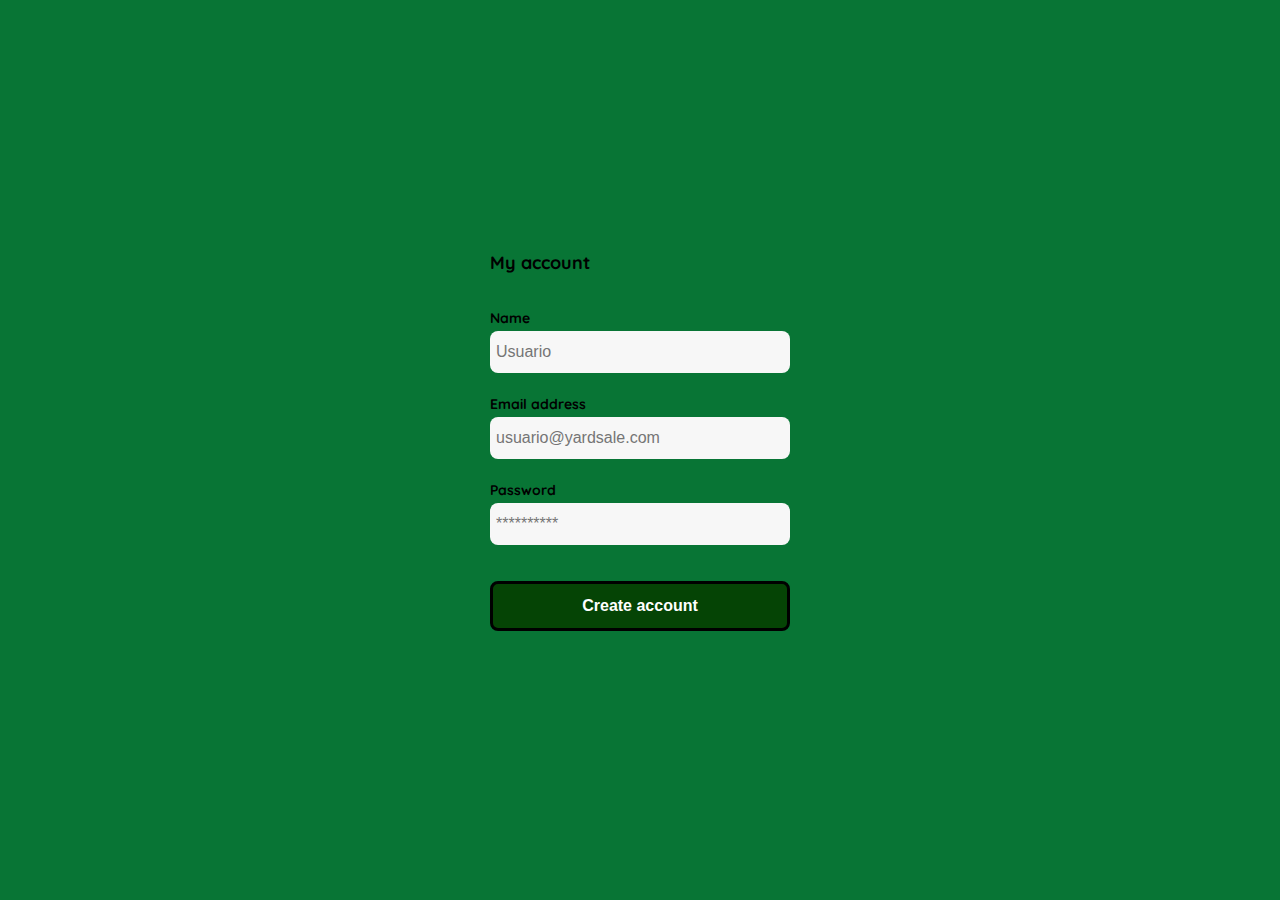
<file: create_account.html>
<!DOCTYPE html>
<html lang="en">
<head>
    <meta charset="UTF-8">
    <meta http-equiv="X-UA-Compatible" content="IE=edge">
    <meta name="viewport" content="width=device-width, initial-scale=1.0">
    <link rel="preconnect" href="https://fonts.googleapis.com">
    <link rel="preconnect" href="https://fonts.gstatic.com" crossorigin>
    <link href="https://fonts.googleapis.com/css2?family=Quicksand:wght@300;500;700&display=swap" rel="stylesheet">
    <title>Create Account</title>
    <style>
        :root {
            
            --white: #FFFFFF;
            --black: #000000;
            --very-light-pink: #c7c7c7;
            --text-input-field: #f7f7f7;
            --hospital-green: #ACD9B2;
            --sm: 14px;
            --md: 16px;
            --lg: 18px;
        }
        body {
            font-family: 'Quicksand', sans-serif;
            margin: 0;
            background: rgb(8, 117, 53);
        }
        .login {
            width: 100%;
            height: 100vh;
            display: grid;
            place-items: center;
        }
        .form-container {
            display: grid;
            grid-template-rows: auto 1fr auto;
            width: 300px;
        }
    
        .title {
            font-size: var(--lg);
            margin-bottom: 35px;
            text-align: start;

        }
        
        .form {
            display: flex;
            flex-direction: column;
        }
        .form  div{
            display: flex;
            flex-direction: column;
        }
        .label {
            font-size: var(--sm);
            font-weight: bold;
            margin-bottom: 4px;
        }
        .input {
            background-color: var(--text-input-field);
            border: none;
            border-radius: 8px;
            height: 30px;
            font-size: var(--md);
            padding: 6px;
            margin-bottom: 12px;
        }
        .inputName, .inputEmail, .inputPassword {
            margin-bottom: 22px;
        }
        .primary-button {
            background-color: rgb(5, 68, 5);
            border-radius: 8px;
            border: 3px solid black;
            color: var(--white);
            width: 100%;
            cursor: pointer;
            font-size: var(--md);
            font-weight: bold;
            height: 50px;
        }
        .login-button {
            margin-top: 14px;
            margin-bottom: 30px;
        }
        @media (max-width:640px) {
            .form-container {
                height: 100%;
            }
            .form {
                height: 100%;
                justify-content: space-between;
            }
        }
    </style>
</head>
<body>
    <div class="login">
        <div class="form-container">

            <h1 class="title">My account</h1>

            <form action="/" class="form">
                <div>
                    <label for="name" class="label">Name</label>
                    <input type="text" id="name" placeholder="Usuario" class="input inputName"> 
                    
                    <label for="email" class="label">Email address</label>
                    <input type="email" id="email" placeholder="usuario@yardsale.com" class="input inputEmail">
    
                    <label for="password" class="label">Password</label>
                    <input type="password" id="password" placeholder="**********" class="input inputPassword">

                </div>
                
                <input type="submit" value="Create account" class="primary-button login-button">
            </form>
        </div>
    </div>
</body>
</html>
</file>
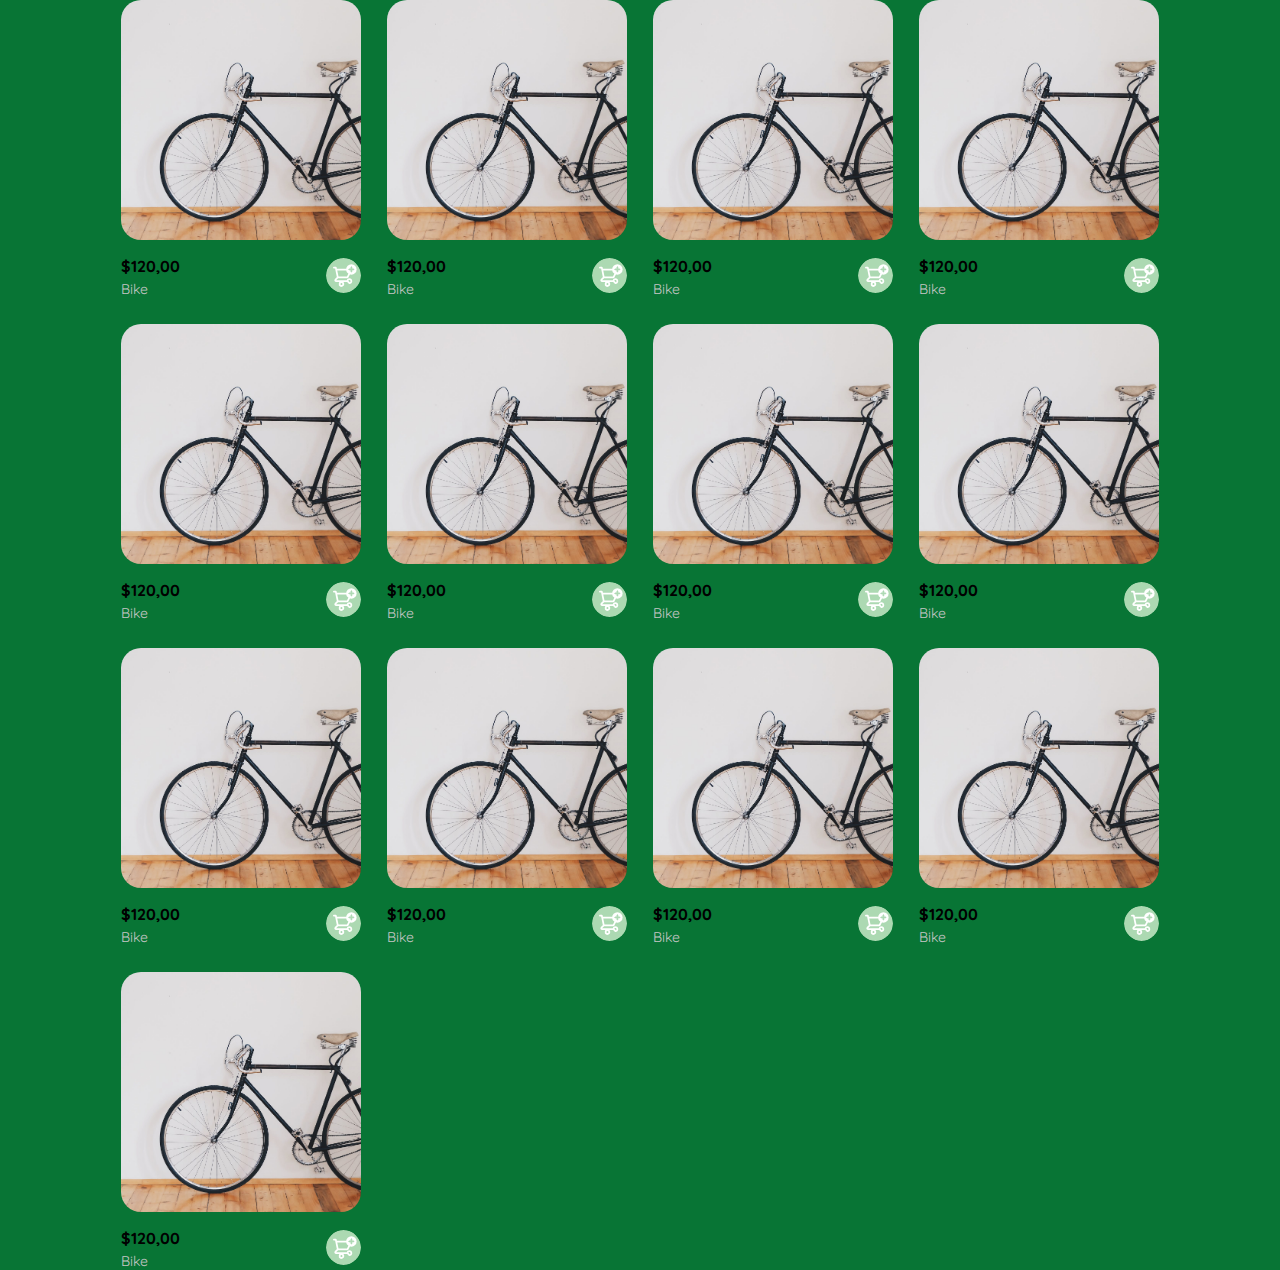
<file: home.html>
<!DOCTYPE html>
<html lang="en">
<head>
    <meta charset="UTF-8">
    <meta http-equiv="X-UA-Compatible" content="IE=edge">
    <meta name="viewport" content="width=device-width, initial-scale=1.0">
    <link rel="preconnect" href="https://fonts.googleapis.com">
    <link rel="preconnect" href="https://fonts.gstatic.com" crossorigin>
    <link href="https://fonts.googleapis.com/css2?family=Quicksand:wght@300;500;700&display=swap" rel="stylesheet">
    <link rel="shortcut icon" href="./logos/favicon_bota_fora.svg" type="img">
    <title>Home Yard Sale</title>
    <style>
        :root {
            
            --white: #FFFFFF;
            --black: #000000;
            --very-light-pink: #c7c7c7;
            --text-input-field: #f7f7f7;
            --hospital-green: #ACD9B2;
            --sm: 14px;
            --md: 16px;
            --lg: 18px;
            --card-size:240px;
        }
        body {
            font-family: 'Quicksand', sans-serif;
            margin: 0;
            background: rgb(8, 117, 53);
        }
        .cards-container {
            display:grid;
            grid-template-columns: repeat(auto-fill, 240px);
            gap: 26px;
            place-content: center;
        }
        .product-card {
            width: 240px;
        }
        .product-card img{
            width: var(--card-size);
            height: var(--card-size);
            border-radius: 20px;
            object-fit: cover;
        }
        .product-info {
            display: flex;
            justify-content: space-between;
            align-items: center;
            margin-top: 12px;
        }
        .product-info figure{
            margin: 0;
        }
        .product-info figure img {
            width: 35px;
            height: 35px;
        }
        .product-info div p:nth-child(1) {
            font-weight: bold;
            font-size: var(--md);
            margin-top: 0px;
            margin-bottom: 4px;
        }
        .product-info div p:nth-child(2) {
            font-size: var(--sm);
            margin-top: 0px;
            margin-bottom: 0px;
            color: var(--very-light-pink);
        }
        @media (max-width: 640px){
            .cards-container {
                grid-template-columns: repeat(auto-fill, 140px);
            }
            .product-card {
                width: 140px;
            }
            .product-card img{
                width: 140px;
                height: 140px;
            }
        }
    </style>
</head>
<body>
    <section class="main-container">
        <div class="cards-container">
            <div class="product-card">
                <img src="./assets/bike.jpeg" alt="" class="product-img">
                <div class="product-info">
                    <div>
                        <p>$120,00</p>
                        <p>Bike</p>
                    </div>
                    <figure>
                        <img src="./icons/bt_add_to_cart.svg" alt="">
                    </figure>
                </div>
            </div>

            <div class="product-card">
                <img src="./assets/bike.jpeg" alt="" class="product-img">
                <div class="product-info">
                    <div>
                        <p>$120,00</p>
                        <p>Bike</p>
                    </div>
                    <figure>
                        <img src="./icons/bt_add_to_cart.svg" alt="">
                    </figure>
                </div>
            </div>

            <div class="product-card">
                <img src="./assets/bike.jpeg" alt="" class="product-img">
                <div class="product-info">
                    <div>
                        <p>$120,00</p>
                        <p>Bike</p>
                    </div>
                    <figure>
                        <img src="./icons/bt_add_to_cart.svg" alt="">
                    </figure>
                </div>
            </div>

            <div class="product-card">
                <img src="./assets/bike.jpeg" alt="" class="product-img">
                <div class="product-info">
                    <div>
                        <p>$120,00</p>
                        <p>Bike</p>
                    </div>
                    <figure>
                        <img src="./icons/bt_add_to_cart.svg" alt="">
                    </figure>
                </div>
            </div>

            <div class="product-card">
                <img src="./assets/bike.jpeg" alt="" class="product-img">
                <div class="product-info">
                    <div>
                        <p>$120,00</p>
                        <p>Bike</p>
                    </div>
                    <figure>
                        <img src="./icons/bt_add_to_cart.svg" alt="">
                    </figure>
                </div>
            </div>

            <div class="product-card">
                <img src="./assets/bike.jpeg" alt="" class="product-img">
                <div class="product-info">
                    <div>
                        <p>$120,00</p>
                        <p>Bike</p>
                    </div>
                    <figure>
                        <img src="./icons/bt_add_to_cart.svg" alt="">
                    </figure>
                </div>
            </div>

            <div class="product-card">
                <img src="./assets/bike.jpeg" alt="" class="product-img">
                <div class="product-info">
                    <div>
                        <p>$120,00</p>
                        <p>Bike</p>
                    </div>
                    <figure>
                        <img src="./icons/bt_add_to_cart.svg" alt="">
                    </figure>
                </div>
            </div>

            <div class="product-card">
                <img src="./assets/bike.jpeg" alt="" class="product-img">
                <div class="product-info">
                    <div>
                        <p>$120,00</p>
                        <p>Bike</p>
                    </div>
                    <figure>
                        <img src="./icons/bt_add_to_cart.svg" alt="">
                    </figure>
                </div>
            </div>

            <div class="product-card">
                <img src="./assets/bike.jpeg" alt="" class="product-img">
                <div class="product-info">
                    <div>
                        <p>$120,00</p>
                        <p>Bike</p>
                    </div>
                    <figure>
                        <img src="./icons/bt_add_to_cart.svg" alt="">
                    </figure>
                </div>
            </div>

            <div class="product-card">
                <img src="./assets/bike.jpeg" alt="" class="product-img">
                <div class="product-info">
                    <div>
                        <p>$120,00</p>
                        <p>Bike</p>
                    </div>
                    <figure>
                        <img src="./icons/bt_add_to_cart.svg" alt="">
                    </figure>
                </div>
            </div>

            <div class="product-card">
                <img src="./assets/bike.jpeg" alt="" class="product-img">
                <div class="product-info">
                    <div>
                        <p>$120,00</p>
                        <p>Bike</p>
                    </div>
                    <figure>
                        <img src="./icons/bt_add_to_cart.svg" alt="">
                    </figure>
                </div>
            </div>

            <div class="product-card">
                <img src="./assets/bike.jpeg" alt="" class="product-img">
                <div class="product-info">
                    <div>
                        <p>$120,00</p>
                        <p>Bike</p>
                    </div>
                    <figure>
                        <img src="./icons/bt_add_to_cart.svg" alt="">
                    </figure>
                </div>
            </div>

            <div class="product-card">
                <img src="./assets/bike.jpeg" alt="" class="product-img">
                <div class="product-info">
                    <div>
                        <p>$120,00</p>
                        <p>Bike</p>
                    </div>
                    <figure>
                        <img src="./icons/bt_add_to_cart.svg" alt="">
                    </figure>
                </div>
            </div>
        </div>
    </section>
</body>
</html>
</file>
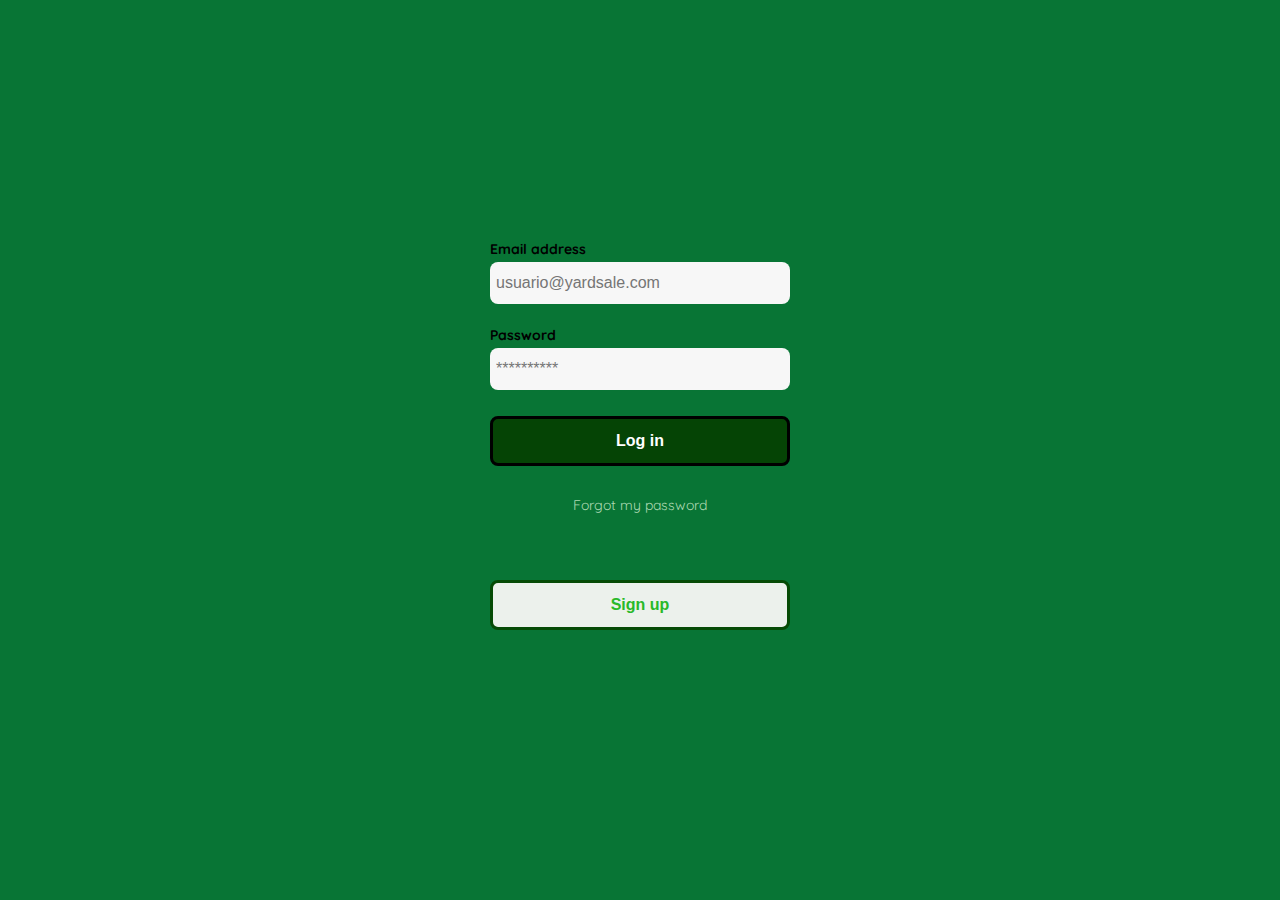
<file: login.html>
<!DOCTYPE html>
<html lang="en">
<head>
    <meta charset="UTF-8">
    <meta http-equiv="X-UA-Compatible" content="IE=edge">
    <meta name="viewport" content="width=device-width, initial-scale=1.0">
    <link rel="preconnect" href="https://fonts.googleapis.com">
    <link rel="preconnect" href="https://fonts.gstatic.com" crossorigin>
    <link href="https://fonts.googleapis.com/css2?family=Quicksand:wght@300;500;700&display=swap" rel="stylesheet">
    <title>Login</title>
    <style>
        :root {
            --white: #FFFFFF;
            --black: #000000;
            --very-light-pink: #c7c7c7;
            --text-input-field: #f7f7f7;
            --hospital-green: #ACD9B2;
            --sm: 14px;
            --md: 16px;
            --lg: 18px;
        }
        body {
            font-family: 'Quicksand', sans-serif;
            margin: 0;
            background: rgb(8, 117, 53);
        }
        .login {
            width: 100%;
            height: 100vh;
            display: grid;
            place-items: center;
        }
        .form-container {
            display: grid;
            grid-template-rows: auto 1fr auto;
            width: 300px;
        }
        .logo {
            width: 150px;
            margin-bottom: 20px;
            justify-self: center;
            display: none;
            border: 2px solid rgb(0,255,0);
            padding: 10px;
            border-radius: 15px;
        }
     
        .form {
            display: flex;
            flex-direction: column;
            /* position:relative; */
        }
        .label {
            font-size: var(--sm);
            font-weight: bold;
            margin-bottom: 4px;
        }
        .input {
            background-color: var(--text-input-field);
            border: none;
            border-radius: 8px;
            height: 30px;
            font-size: var(--md);
            padding: 6px;
            margin-bottom: 12px;
        }
        .inputEmail {
            margin-bottom: 22px;
        }
        .primary-button {
            background-color: rgb(5, 68, 5);
            border-radius: 8px;
            border: 3px solid black;
            color: var(--white);
            width: 100%;
            cursor: pointer;
            font-size: var(--md);
            font-weight: bold;
            height: 50px;
        }
        .secondary-button {
            background-color: rgb(236, 241, 236);
            border-radius: 8px;
            border: 3px solid rgb(6, 75, 6);
            color: rgb(41, 185, 41);
            width: 100%;
            cursor: pointer;
            font-size: var(--md);
            font-weight: bold;
            height: 50px;
        }
        .form a {
            text-decoration: none;
            color: var(--hospital-green);
            font-size: var(--sm);
            text-align: center;
            margin-bottom: 52px;
        }
        .login-button {
            margin-top: 14px;
            margin-bottom: 30px;
        }
        .sign-button {
            margin-top: 14px;
            margin-bottom: 30px;
        }
        @media (max-width:640px) {
            .logo {
                display: block;
            }
            .secondary-button {
                position: absolute;
                width: inherit;
                bottom: 24px;
            }
        }
    </style>
</head>
<body>
    <div class="login">
        <div class="form-container">
            <img src="./logos/logo_yard_sale.svg" alt="logo" class="logo">

            <form action="/" class="form">
                <label for="emailAdress" class="label">Email address</label>
                <input type="email" id="emailAdress" placeholder="usuario@yardsale.com" class="input inputEmail"> 
                
                <label for="password" class="label">Password</label>
                <input type="password" id="password" placeholder="**********" class="input inputPassword">
                
                <input type="submit" value="Log in" class="primary-button login-button">
                <a href="/">Forgot my password</a>
            </form>
            <input type="submit" value="Sign up" class="secondary-button sign-button">
        </div>
    </div>
</body>
</html>
</file>
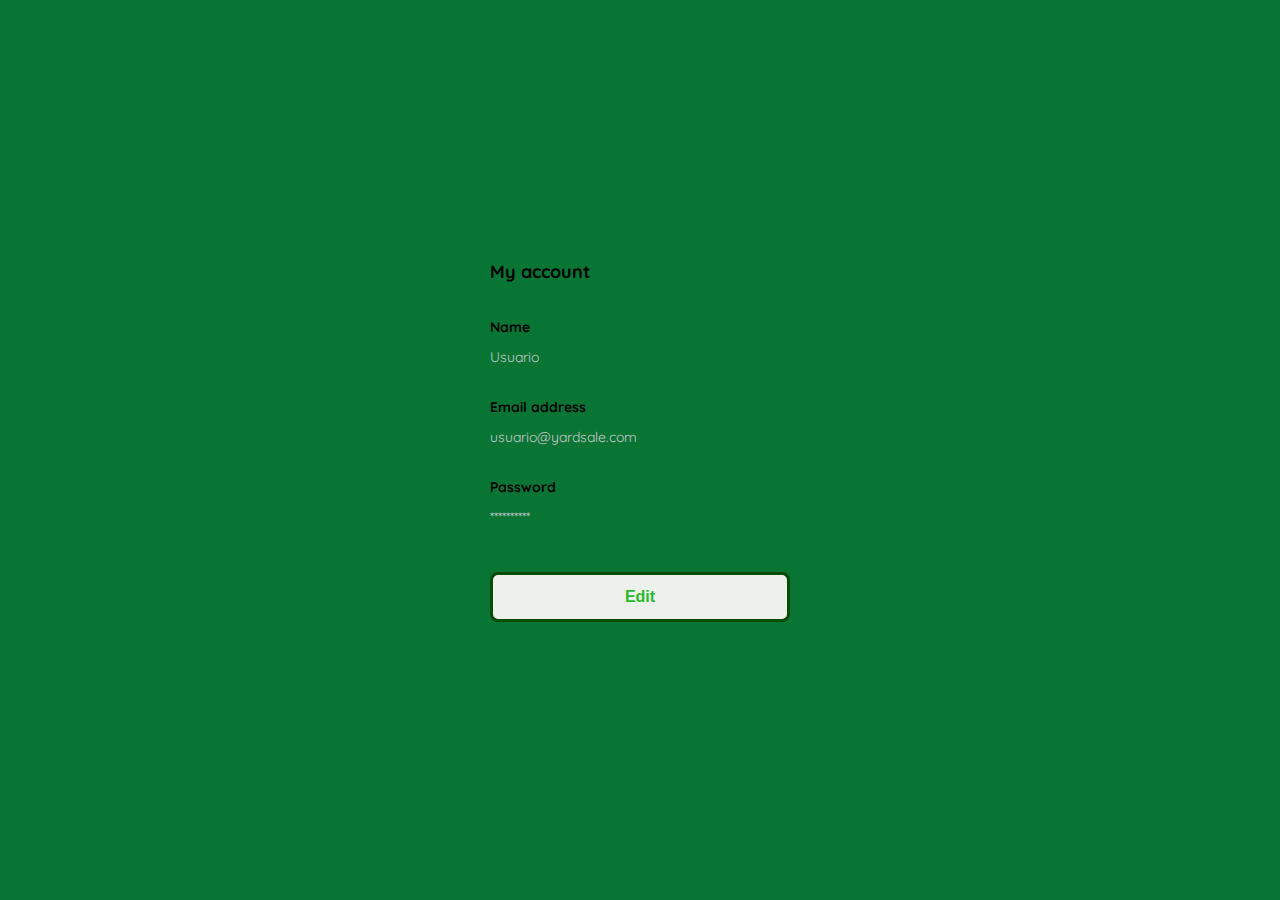
<file: my_account.html>
<!DOCTYPE html>
<html lang="en">
<head>
    <meta charset="UTF-8">
    <meta http-equiv="X-UA-Compatible" content="IE=edge">
    <meta name="viewport" content="width=device-width, initial-scale=1.0">
    <link rel="preconnect" href="https://fonts.googleapis.com">
    <link rel="preconnect" href="https://fonts.gstatic.com" crossorigin>
    <link href="https://fonts.googleapis.com/css2?family=Quicksand:wght@300;500;700&display=swap" rel="stylesheet">
    <link rel="shortcut icon" href="./logos/favicon_bota_fora.svg" type="img">
    <title>Edit my account</title>
    <style>
        :root {
            
            --white: #FFFFFF;
            --black: #000000;
            --very-light-pink: #c7c7c7;
            --text-input-field: #f7f7f7;
            --hospital-green: #ACD9B2;
            --sm: 14px;
            --md: 16px;
            --lg: 18px;
        }
        body {
            font-family: 'Quicksand', sans-serif;
            margin: 0;
            background: rgb(8, 117, 53);
        }
        .login {
            width: 100%;
            height: 100vh;
            display: grid;
            place-items: center;
        }
        .form-container {
            display: grid;
            grid-template-rows: auto 1fr auto;
            width: 300px;
        }
    
        .title {
            font-size: var(--lg);
            margin-bottom: 35px;
            text-align: start;

        }
        
        .form {
            display: flex;
            flex-direction: column;
        }
        .form  div{
            display: flex;
            flex-direction: column;
        }
        .label {
            font-size: var(--sm);
            font-weight: bold;
            margin-bottom: 4px;
        }
        .value {
            color: var(--very-light-pink);
            font-size: var(--sm);
            margin: 8px 0 32px;
        }
        .secondary-button {
            background-color: rgb(236, 241, 236);
            border-radius: 8px;
            border: 3px solid rgb(6, 75, 6);
            color: rgb(41, 185, 41);
            width: 100%;
            cursor: pointer;
            font-size: var(--md);
            font-weight: bold;
            height: 50px;
        }
        .login-button {
            margin-top: 14px;
            margin-bottom: 30px;
        }
        @media (max-width:640px) {
            .form-container {
                height: 100%;
            }
            .form {
                height: 100%;
                justify-content: space-between;
            }
        }
    </style>
</head>
<body>
    <div class="login">
        <div class="form-container">

            <h1 class="title">My account</h1>

            <form action="/" class="form">
                <div>
                    <label for="name" class="label">Name</label>
                    <p class="value">Usuario</p>
                    <!-- <input type="text" id="name" placeholder="Usuario" class="input inputName">  -->
                    
                    <label for="email" class="label">Email address</label>
                    <p class="value">usuario@yardsale.com</p>
                   <!--  <input type="email" id="email" placeholder="usuario@yardsale.com" class="input inputEmail"> -->
    
                    <label for="password" class="label">Password</label>
                    <p class="value">**********</p>
                  <!--   <input type="password" id="password" placeholder="**********" class="input inputPassword"> -->

                </div>
                
                <input type="submit" value="Edit" class="secondary-button login-button">
            </form>
        </div>
    </div>
</body>
</html>
</file>
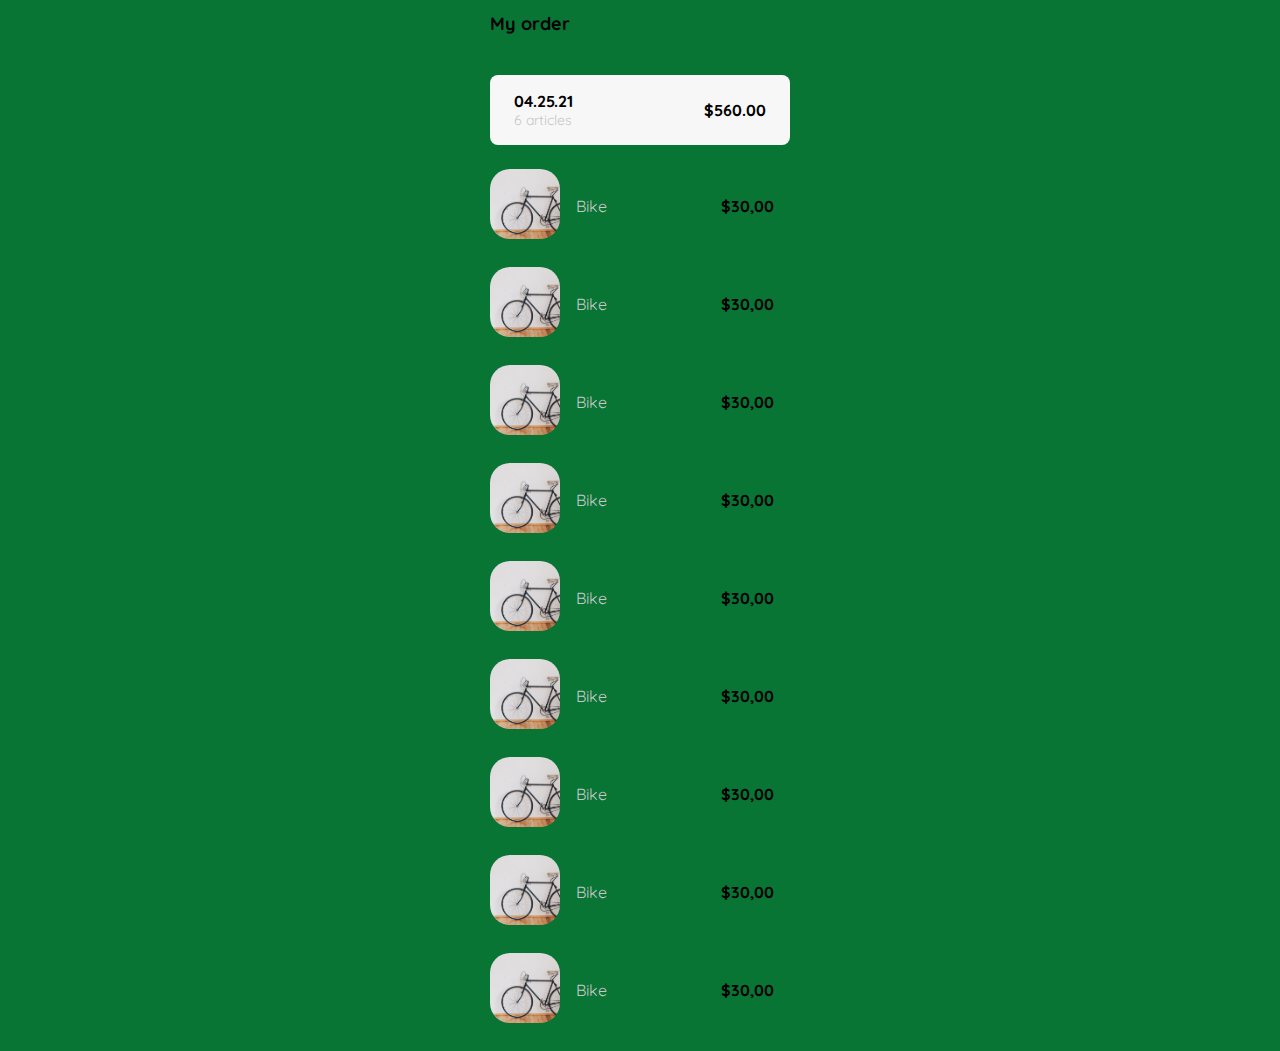
<file: my_order.html>
<!DOCTYPE html>
<html lang="en">
<head>
    <meta charset="UTF-8">
    <meta http-equiv="X-UA-Compatible" content="IE=edge">
    <meta name="viewport" content="width=device-width, initial-scale=1.0">
    <link rel="preconnect" href="https://fonts.googleapis.com">
    <link rel="preconnect" href="https://fonts.gstatic.com" crossorigin>
    <link href="https://fonts.googleapis.com/css2?family=Quicksand:wght@300;500;700&display=swap" rel="stylesheet">
    <link rel="shortcut icon" href="./logos/favicon_bota_fora.svg" type="img">
    <title>My order</title>
    <style>
        :root {
            
            --white: #FFFFFF;
            --black: #000000;
            --very-light-pink: #c7c7c7;
            --text-input-field: #f7f7f7;
            --hospital-green: #ACD9B2;
            --sm: 14px;
            --md: 16px;
            --lg: 18px;
        }
        body {
            font-family: 'Quicksand', sans-serif;
            margin: 0;
            background: rgb(8, 117, 53);
        }
        .my-order{
            width: 100%;
            height: 100vh;
            display: grid;
            place-items: center;
        }
        .title {
            font-size: var(--lg);
            margin-bottom: 40px;
        }
        .my-order-container {
            display: grid;
            grid-template-rows: auto 1fr auto;
            width: 300px;
        }
        .my-order-content {
            display: flex;
            flex-direction: column;
        }
        .order {
            display: grid;
            grid-template-columns: auto 1fr;
            gap: 16px;
            align-items: center;
            background-color: var(--text-input-field);
            border-radius: 8px;
            margin-bottom: 24px;
            padding: 0 24px;
        }
        .order p:nth-child(1) {
            display: flex;
            flex-direction: column;
        }
        .order p:nth-child(2) {
            text-align: end;
            font-weight: bold;
        }
        .order p span:nth-child(1) {
            font-size: var(--md);
            font-weight: bold;
        }
        .order p span:nth-child(2) {
            font-size: var(--sm);
            color: var(--very-light-pink);
        }
        .shopping-cart {
            display: grid;
            grid-template-columns: auto 1fr auto auto;
            gap: 16px;
            margin-bottom: 24px;
            align-items: center;

        }
        .shopping-cart figure{
            margin: 0;
        }
        .shopping-cart figure img {
            width: 70px;
            height: 70px;
            border-radius: 20px;
            object-fit: cover;
        }
        .shopping-cart p:nth-child(2) {
            color: var(--very-light-pink);
        }
        .shopping-cart p:nth-child(3) {
            font-size: var(--md);
            font-weight: bold;
        }
    </style>
</head>
<body>
    <div class="my-order">
        <div class="my-order-container">
            <h1 class="title">My order</h1>
            <div class="my-order-content">
                <div class="order">
                    <p>
                        <span>04.25.21</span>
                        <span>6 articles</span>
                    </p>
                    <p>$560.00</p>
                </div>
            </div>
            <div class="shopping-cart">
                <figure><img src="./assets/bike.jpeg" alt="bike" ></figure>
                <p>Bike</p>
                <p>$30,00</p>
            </div>
    
            <div class="shopping-cart">
                <figure><img src="./assets/bike.jpeg" alt="bike" ></figure>
                <p>Bike</p>
                <p>$30,00</p>
            </div>
    
            <div class="shopping-cart">
                <figure><img src="./assets/bike.jpeg" alt="bike" ></figure>
                <p>Bike</p>
                <p>$30,00</p>
            </div>
    
            <div class="shopping-cart">
                <figure><img src="./assets/bike.jpeg" alt="bike" ></figure>
                <p>Bike</p>
                <p>$30,00</p>
            </div>
    
            <div class="shopping-cart">
                <figure><img src="./assets/bike.jpeg" alt="bike" ></figure>
                <p>Bike</p>
                <p>$30,00</p>
            </div>
    
            <div class="shopping-cart">
                <figure><img src="./assets/bike.jpeg" alt="bike" ></figure>
                <p>Bike</p>
                <p>$30,00</p>
            </div>
    
            <div class="shopping-cart">
                <figure><img src="./assets/bike.jpeg" alt="bike" ></figure>
                <p>Bike</p>
                <p>$30,00</p>
            </div>
    
            <div class="shopping-cart">
                <figure><img src="./assets/bike.jpeg" alt="bike" ></figure>
                <p>Bike</p>
                <p>$30,00</p>
            </div>
    
            <div class="shopping-cart">
                <figure><img src="./assets/bike.jpeg" alt="bike" ></figure>
                <p>Bike</p>
                <p>$30,00</p>
            </div>
        </div>
    </div>
</body>
</html>
</file>
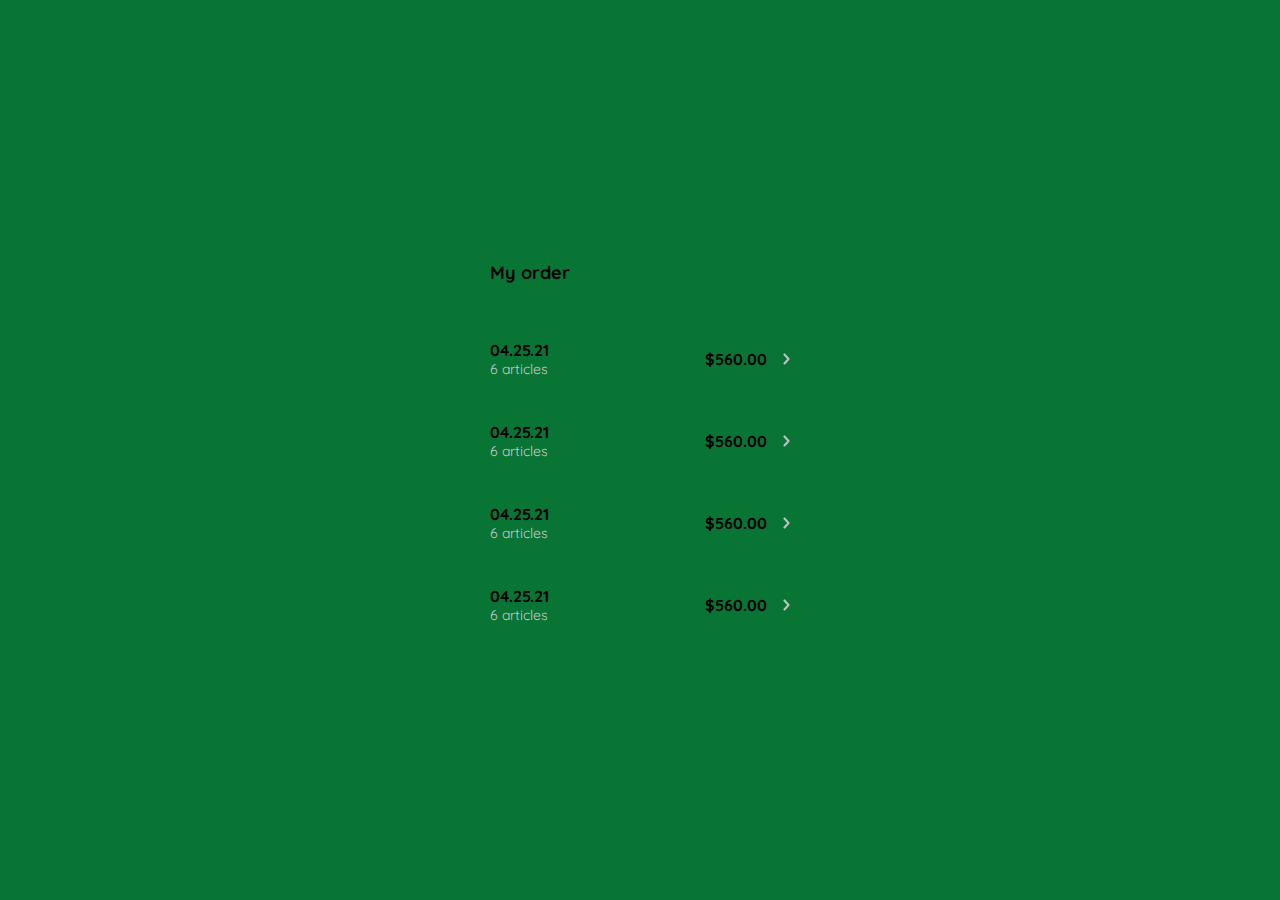
<file: my_orders.html>
<!DOCTYPE html>
<html lang="en">
<head>
    <meta charset="UTF-8">
    <meta http-equiv="X-UA-Compatible" content="IE=edge">
    <meta name="viewport" content="width=device-width, initial-scale=1.0">
    <link rel="preconnect" href="https://fonts.googleapis.com">
    <link rel="preconnect" href="https://fonts.gstatic.com" crossorigin>
    <link href="https://fonts.googleapis.com/css2?family=Quicksand:wght@300;500;700&display=swap" rel="stylesheet">
    <link rel="shortcut icon" href="./logos/favicon_bota_fora.svg" type="img">
    <title>My orders</title>
    <style>
        :root {
            
            --white: #FFFFFF;
            --black: #000000;
            --very-light-pink: #c7c7c7;
            --text-input-field: #f7f7f7;
            --hospital-green: #ACD9B2;
            --sm: 14px;
            --md: 16px;
            --lg: 18px;
        }
        body {
            font-family: 'Quicksand', sans-serif;
            margin: 0;
            background: rgb(8, 117, 53);
        }
        .my-order{
            width: 100%;
            height: 100vh;
            display: grid;
            place-items: center;
        }
        .title {
            font-size: var(--lg);
            margin-bottom: 40px;
        }
        .my-order-container {
            display: grid;
            grid-template-rows: auto 1fr auto;
            width: 300px;
        }
        .my-order-content {
            display: flex;
            flex-direction: column;
        }
        .order {
            display: grid;
            grid-template-columns: auto 1fr auto;
            gap: 16px;
            align-items: center;
            margin-bottom: 12px;
        }
        .order p:nth-child(1) {
            display: flex;
            flex-direction: column;
        }
        .order p:nth-child(2) {
            text-align: end;
            font-weight: bold;
        }
        .order p span:nth-child(1) {
            font-size: var(--md);
            font-weight: bold;
        }
        .order p span:nth-child(2) {
            font-size: var(--sm);
            color: var(--very-light-pink);
        }
    
    </style>
</head>
<body>
    <div class="my-order">
        <div class="my-order-container">
            <h1 class="title">My order</h1>
            <div class="my-order-content">
                <div class="order">
                    <p>
                        <span>04.25.21</span>
                        <span>6 articles</span>
                    </p>
                    <p>$560.00</p>
                    <img src="./icons/flechita.svg" alt="arrow">
                </div>

                <div class="order">
                    <p>
                        <span>04.25.21</span>
                        <span>6 articles</span>
                    </p>
                    <p>$560.00</p>
                    <img src="./icons/flechita.svg" alt="arrow">
                </div>

                <div class="order">
                    <p>
                        <span>04.25.21</span>
                        <span>6 articles</span>
                    </p>
                    <p>$560.00</p>
                    <img src="./icons/flechita.svg" alt="arrow">
                </div>

                <div class="order">
                    <p>
                        <span>04.25.21</span>
                        <span>6 articles</span>
                    </p>
                    <p>$560.00</p>
                    <img src="./icons/flechita.svg" alt="arrow">
                </div>
        
        </div>
    </div>
</body>
</html>
</file>
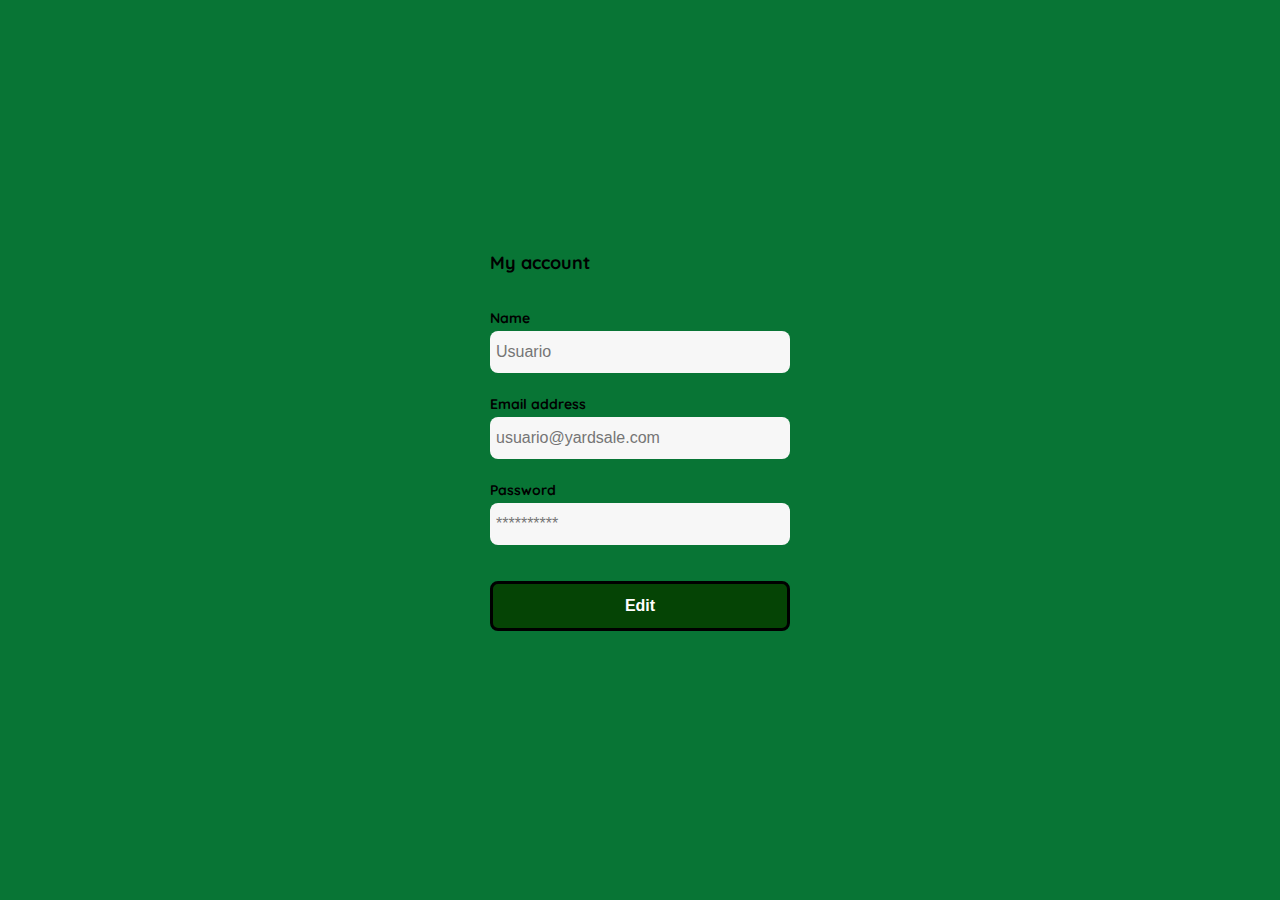
<file: myAccount.html>
<!DOCTYPE html>
<html lang="en">
<head>
    <meta charset="UTF-8">
    <meta http-equiv="X-UA-Compatible" content="IE=edge">
    <meta name="viewport" content="width=device-width, initial-scale=1.0">
    <link rel="preconnect" href="https://fonts.googleapis.com">
    <link rel="preconnect" href="https://fonts.gstatic.com" crossorigin>
    <link href="https://fonts.googleapis.com/css2?family=Quicksand:wght@300;500;700&display=swap" rel="stylesheet">
    <title>Login</title>
    <style>
        :root {
            
            --white: #FFFFFF;
            --black: #000000;
            --very-light-pink: #c7c7c7;
            --text-input-field: #f7f7f7;
            --hospital-green: #ACD9B2;
            --sm: 14px;
            --md: 16px;
            --lg: 18px;
        }
        body {
            font-family: 'Quicksand', sans-serif;
            margin: 0;
            background: rgb(8, 117, 53);
        }
        .login {
            width: 100%;
            height: 100vh;
            display: grid;
            place-items: center;
        }
        .form-container {
            display: grid;
            grid-template-rows: auto 1fr auto;
            width: 300px;
        }
    
        .title {
            font-size: var(--lg);
            margin-bottom: 35px;
            text-align: start;

        }
        
        .form {
            display: flex;
            flex-direction: column;
        }
        .form  div{
            display: flex;
            flex-direction: column;
        }
        .label {
            font-size: var(--sm);
            font-weight: bold;
            margin-bottom: 4px;
        }
        .input {
            background-color: var(--text-input-field);
            border: none;
            border-radius: 8px;
            height: 30px;
            font-size: var(--md);
            padding: 6px;
            margin-bottom: 12px;
        }
        .inputName, .inputEmail, .inputPassword {
            margin-bottom: 22px;
        }
        .primary-button {
            background-color: rgb(5, 68, 5);
            border-radius: 8px;
            border: 3px solid black;
            color: var(--white);
            width: 100%;
            cursor: pointer;
            font-size: var(--md);
            font-weight: bold;
            height: 50px;
        }
        .login-button {
            margin-top: 14px;
            margin-bottom: 30px;
        }
        @media (max-width:640px) {
            .form-container {
                height: 100%;
            }
            .form {
                height: 100%;
                justify-content: space-between;
            }
        }
    </style>
</head>
<body>
    <div class="login">
        <div class="form-container">

            <h1 class="title">My account</h1>

            <form action="/" class="form">
                <div>
                    <label for="name" class="label">Name</label>
                    <input type="text" id="name" placeholder="Usuario" class="input inputName"> 
                    
                    <label for="email" class="label">Email address</label>
                    <input type="email" id="email" placeholder="usuario@yardsale.com" class="input inputEmail">
    
                    <label for="password" class="label">Password</label>
                    <input type="password" id="password" placeholder="**********" class="input inputPassword">

                </div>
                
                <input type="submit" value="Edit" class="primary-button login-button">
            </form>
        </div>
    </div>
</body>
</html>
</file>
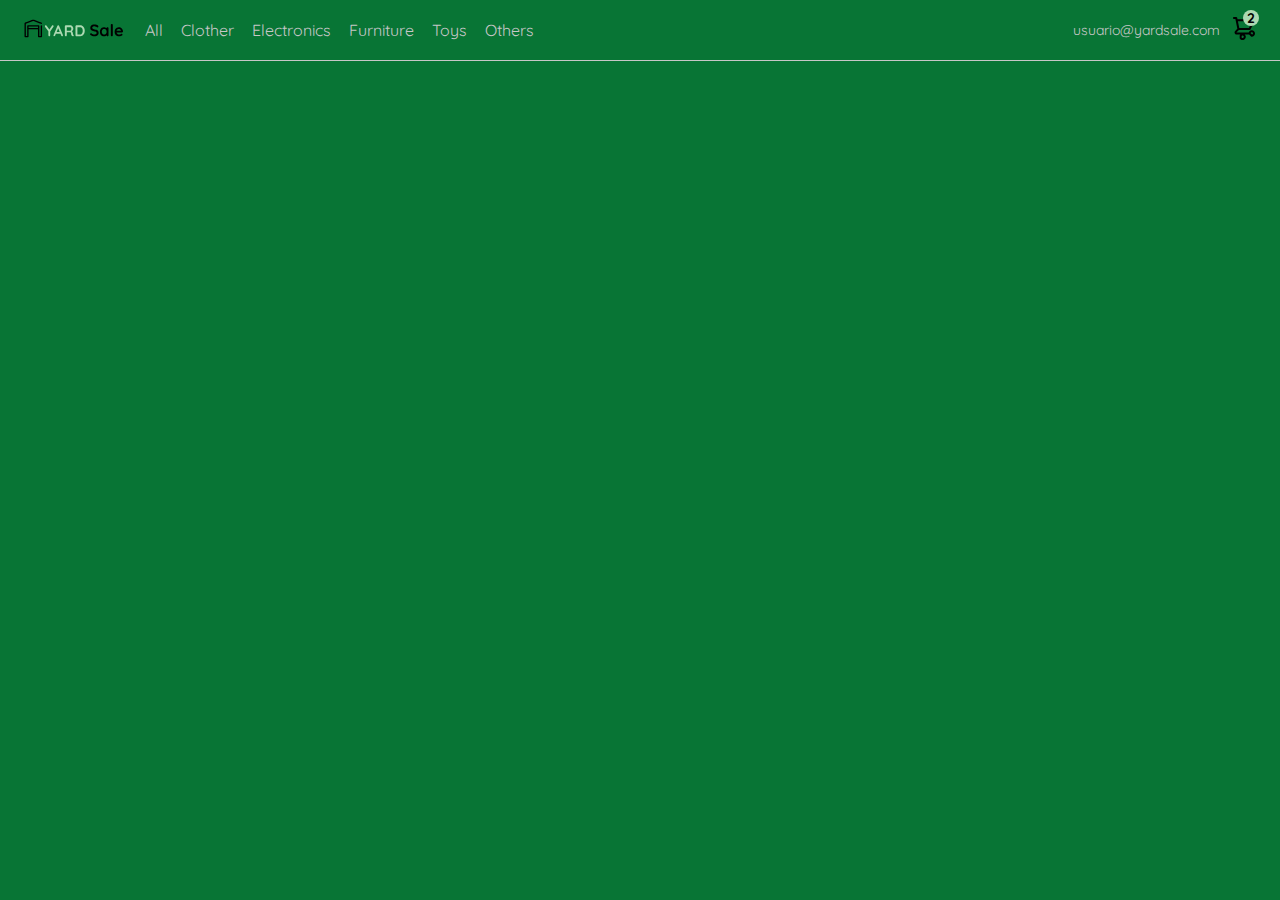
<file: navbar.html>
<!DOCTYPE html>
<html lang="en">
<head>
    <meta charset="UTF-8">
    <meta http-equiv="X-UA-Compatible" content="IE=edge">
    <meta name="viewport" content="width=device-width, initial-scale=1.0">
    <link rel="preconnect" href="https://fonts.googleapis.com">
    <link rel="preconnect" href="https://fonts.gstatic.com" crossorigin>
    <link href="https://fonts.googleapis.com/css2?family=Quicksand:wght@300;500;700&display=swap" rel="stylesheet">
    <link rel="shortcut icon" href="./logos/favicon_bota_fora.svg" type="img">
    <title>Navbar</title>
    <style>
        :root {
            
            --white: #FFFFFF;
            --black: #000000;
            --very-light-pink: #c7c7c7;
            --text-input-field: #f7f7f7;
            --hospital-green: #ACD9B2;
            --sm: 14px;
            --md: 16px;
            --lg: 18px;
        }
        body {
            font-family: 'Quicksand', sans-serif;
            margin: 0;
            background: rgb(8, 117, 53);
        }
        nav {
            display: flex;
            padding: 0 24px;
            justify-content: space-between;
            border-bottom: 1px solid var(--very-light-pink);
        }
        .menu {
            display: none;
        }
        .logo {
            width: 100px;
        }
        .navbar-left ul, .navbar-right ul {
            list-style: none;
            padding: 0;
            margin: 0px;
            display:flex;
            align-items: center;
            height: 60px;
        }
        .navbar-left {
            display: flex;
        }
        .navbar-left ul {
            margin-left: 12px;
        }
        .navbar-left ul li a,
        .navbar-right ul li a  {
            text-decoration: none;
            color: var(--very-light-pink);
            border: 1px solid rgb(8, 117, 53);
            padding: 8px;
            border-radius: 8px;
        }
        .navbar-left ul li a:hover,
        .navbar-right ul li a:hover  {
            border: 1px solid var(--hospital-green);
            color: var(--hospital-green);

        }
        .navbar-email {
            color: var(--very-light-pink);
            font-size: var(--sm);
            margin-right: 12px;
        }
        .navbar-shopping-car{
            position: relative;
        }
        .navbar-shopping-car div{
            width: 16px;
            height: 16px;
            background-color: var(--hospital-green);
            border-radius: 50%;
            font-size: var(--sm);
            font-weight: bold;
            position: absolute;
            top: -6px;
            right: -3px;
            display: flex;
            justify-content: center;
            align-items: center;
        }
        @media (max-width: 640px){
            .menu {
                display: block;
            }
            .navbar-left ul {
                display: none;
            }
            .navbar-email {
                display: none;
            }
        }
    </style>
</head>
<body>
    <nav>
        <img src="./icons/icon_menu.svg" alt="" class="menu">
        <div class="navbar-left">
            <img src="./logos/logo_yard_sale.svg" alt="logo" class="logo">
            <ul>
                <li><a href="">All</a></li>
                <li><a href="">Clother</a></li>
                <li><a href="">Electronics</a></li>
                <li><a href="">Furniture</a></li>
                <li><a href="">Toys</a></li>
                <li><a href="">Others</a></li>
            </ul>
        </div>
        <div class="navbar-right">
            <ul>
                <li class="navbar-email">usuario@yardsale.com</li>
                <li class="navbar-shopping-car">
                    <img src="./icons/icon_shopping_cart.svg" alt="shopping cart">
                    <div>2</div>
                </li>
                
            </ul>
        </div>
    </nav>
</body>
</html>
</file>
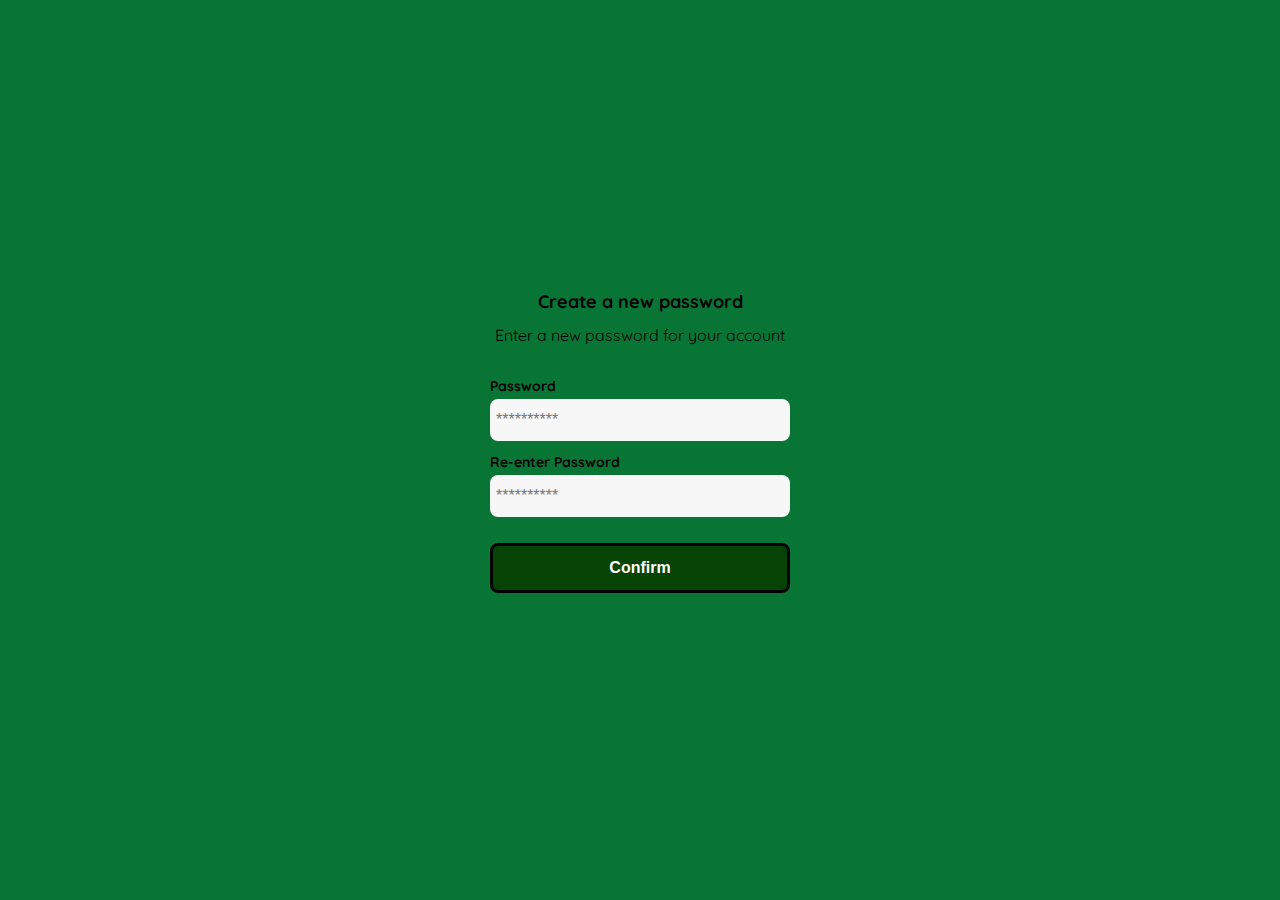
<file: new_password.html>
<!DOCTYPE html>
<html lang="en">
<head>
    <meta charset="UTF-8">
    <meta http-equiv="X-UA-Compatible" content="IE=edge">
    <meta name="viewport" content="width=device-width, initial-scale=1.0">
    <link rel="preconnect" href="https://fonts.googleapis.com">
    <link rel="preconnect" href="https://fonts.gstatic.com" crossorigin>
    <link href="https://fonts.googleapis.com/css2?family=Quicksand:wght@300;500;700&display=swap" rel="stylesheet">
    <title>New Password</title>
    <style>
        :root {
            
            --white: #FFFFFF;
            --black: #000000;
            --very-light-pink: #c7c7c7;
            --text-input-field: #f7f7f7;
            --hospital-green: #ACD9B2;
            --sm: 14px;
            --md: 16px;
            --lg: 18px;
        }
        body {
            font-family: 'Quicksand', sans-serif;
            margin: 0;
            background: rgb(8, 117, 53);
        }
        .login {
            width: 100%;
            height: 100vh;
            display: grid;
            place-items: center;
        }
        .form-container {
            display: grid;
            grid-template-rows: auto 1fr auto;
            width: 300px;
        }
        .logo {
            width: 150px;
            margin-bottom: 20px;
            justify-self: center;
            display: none;
            border: 2px solid rgb(0,255,0);
            padding: 10px;
            border-radius: 15px;
        }
        .title {
            font-size: var(--lg);
            margin-bottom: 12px;
            text-align: center;

        }
        .subtitle {
            color: var(--black);
            font-size: var(--md);
            font-weight: 400;
            margin-top: 0;
            margin-bottom: 32px;
            text-align: center;
        }
        .form {
            display: flex;
            flex-direction: column;
        }
        .label {
            font-size: var(--sm);
            font-weight: bold;
            margin-bottom: 4px;
        }
        .input {
            background-color: var(--text-input-field);
            border: none;
            border-radius: 8px;
            height: 30px;
            font-size: var(--md);
            padding: 6px;
            margin-bottom: 12px;
        }
        .primary-button {
            background-color: rgb(5, 68, 5);
            border-radius: 8px;
            border: 3px solid black;
            color: var(--white);
            width: 100%;
            cursor: pointer;
            font-size: var(--md);
            font-weight: bold;
            height: 50px;
        }
        .login-button {
            margin-top: 14px;
            margin-bottom: 30px;
        }
        @media (max-width:640px) {
            .logo {
                display: block;
            }
        }
    </style>
</head>
<body>
    <div class="login">
        <div class="form-container">
            <img src="./logos/logo_yard_sale.svg" alt="logo" class="logo">

            <h1 class="title">Create a new password</h1>
            <p class="subtitle">Enter a new password for your account</p>

            <form action="/" class="form">
                <label for="password" class="label">Password</label>
                <input type="password" id="password" placeholder="**********" class="input input-password"> 
                
                <label for="new-password" class="label">Re-enter Password</label>
                <input type="password" id="new-password" placeholder="**********" class="input input-password">
                
                <input type="submit" value="Confirm" class="primary-button login-button">
            </form>
        </div>
    </div>
</body>
</html>
</file>
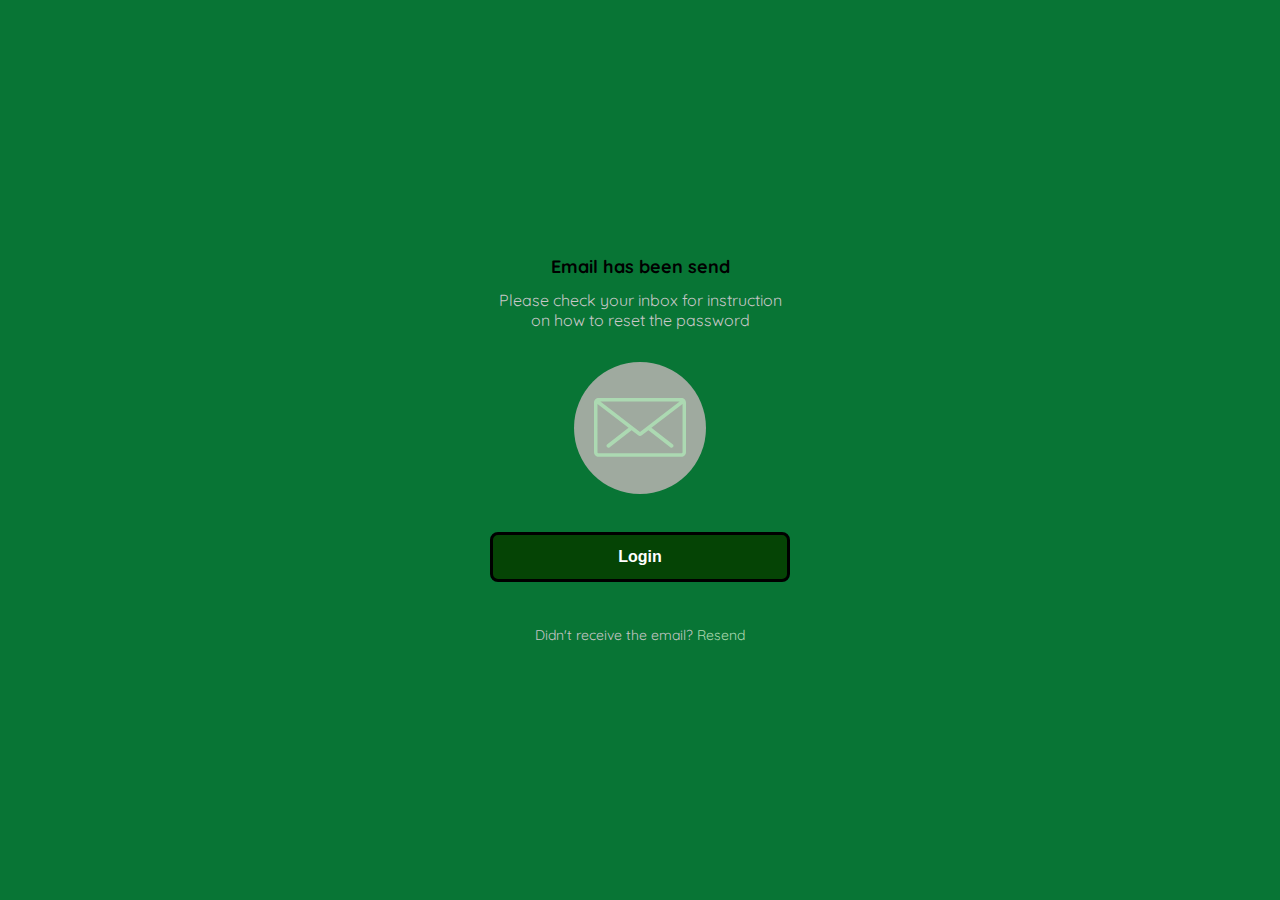
<file: password_recovery2.html>
<!DOCTYPE html>
<html lang="en">
<head>
    <meta charset="UTF-8">
    <meta http-equiv="X-UA-Compatible" content="IE=edge">
    <meta name="viewport" content="width=device-width, initial-scale=1.0">
    <link rel="preconnect" href="https://fonts.googleapis.com">
    <link rel="preconnect" href="https://fonts.gstatic.com" crossorigin>
    <link href="https://fonts.googleapis.com/css2?family=Quicksand:wght@300;500;700&display=swap" rel="stylesheet">
    <title>Password recovery2</title>
    <style>
        :root {
            
            --white: #FFFFFF;
            --black: #000000;
            --very-light-pink: #c7c7c7;
            --text-input-field: #f7f7f7;
            --hospital-green: #ACD9B2;
            --sm: 14px;
            --md: 16px;
            --lg: 18px;
        }
        body {
            font-family: 'Quicksand', sans-serif;
            margin: 0;
            background: rgb(8, 117, 53);
        }
        .login {
            width: 100%;
            height: 100vh;
            display: grid;
            place-items: center;
        }
        .form-container {
            display: grid;
            grid-template-rows: auto 1fr auto;
            width: 300px;
            justify-items: center;
        }
        .logo {
            width: 150px;
            margin-bottom: 20px;
            justify-self: center;
            display: none;
            border: 2px solid rgb(0,255,0);
            padding: 10px;
            border-radius: 15px;
        }
        .title {
            font-size: var(--lg);
            margin-bottom: 12px;
            text-align: center;

        }
        .subtitle {
            color: var(--very-light-pink);
            font-size: var(--md);
            font-weight: 400;
            margin-top: 0;
            margin-bottom: 32px;
            text-align: center;
        }
        .emailImage {
            width: 132px;
            height: 132px;
            background-color: rgb(159, 170, 159);
            border-radius: 50%;
            margin-bottom: 24px;
            display: flex;
            justify-content: center;
            align-items: center;
        }
        .emailImage img {
            width: 70%;
        }

        .primary-button {
            background-color: rgb(5, 68, 5);
            border-radius: 8px;
            border: 3px solid black;
            color: var(--white);
            width: 100%;
            cursor: pointer;
            font-size: var(--md);
            font-weight: bold;
            height: 50px;
        }
        .login-button {
            margin-top: 14px;
            margin-bottom: 30px;
        }
        .resend {
            font-size: var(--sm);
        }
        .resend span {
            color: var(--very-light-pink);
        }
        .resend a {
            color: var(--hospital-green);
            text-decoration: none;
        }
        @media (max-width:640px) {
            .logo {
                display: block;
            }
        }
    </style>
</head>
<body>
    <div class="login">
        <div class="form-container">
            <img src="./logos/logo_yard_sale.svg" alt="logo" class="logo">

            <h1 class="title">Email has been send</h1>
            <p class="subtitle">Please check your inbox for instruction on how to reset the password</p>
           
            <div class="emailImage">
                <img src="./icons/email.svg" alt="email">
            </div>

            <button class="primary-button login-button">Login</button>
            <p class="resend">
                <span>Didn't receive the email?</span>
                <a href="/">Resend</a>
            </p>
        </div>
    </div>
</body>
</html>
</file>
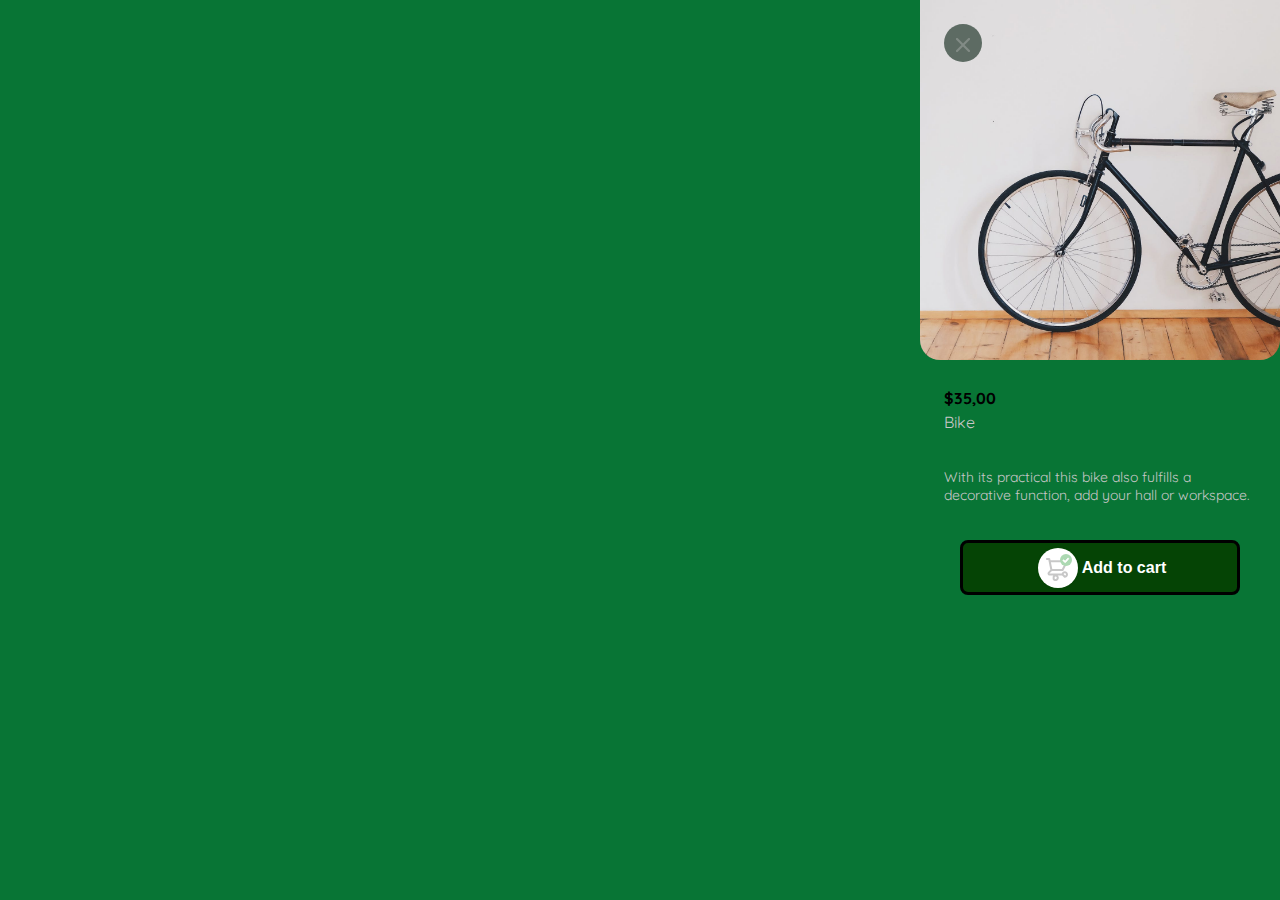
<file: product_detail.html>
<!DOCTYPE html>
<html lang="en">
  <head>
    <meta charset="UTF-8" />
    <meta http-equiv="X-UA-Compatible" content="IE=edge" />
    <meta name="viewport" content="width=device-width, initial-scale=1.0" />
    <link rel="preconnect" href="https://fonts.googleapis.com" />
    <link rel="preconnect" href="https://fonts.gstatic.com" crossorigin />
    <link
      href="https://fonts.googleapis.com/css2?family=Quicksand:wght@300;500;700&display=swap"
      rel="stylesheet"
    />
    <link rel="shortcut icon" href="./logos/favicon_bota_fora.svg" type="img" />
    <title>Product detail</title>
    <style>
      :root {
        --white: #ffffff;
        --black: #000000;
        --very-light-pink: #c7c7c7;
        --text-input-field: #f7f7f7;
        --hospital-green: #acd9b2;
        --sm: 14px;
        --md: 16px;
        --lg: 18px;
      }
      body {
        font-family: "Quicksand", sans-serif;
        margin: 0;
        background: rgb(8, 117, 53);
      }
      .product-detail {
        width: 360px;
        padding-bottom: 24px;
        position: absolute;
        right: 0;
      }
      .product-detail-close {
        position: absolute;
        top: 24px;
        left: 24px;
        background: rgb(93, 107, 99);
        width: 14px;
        height: 14px;
        z-index: 2;
        padding: 12px;
        border-radius: 50%;
      }

      .product-detail-close:hover {
        cursor: pointer;
      }
      .product-detail > img:nth-child(2) {
        width: 100%;
        height: 360px;
        object-fit: cover;
        border-radius: 0 0 20px 20px;
      }
      .product-info {
        margin: 24px 24px 0 24px;
      }
      .product-info p:nth-child(1) {
        font-weight: bold;
        font-size: var(--md);
        margin-top: 0px;
        margin-bottom: 4px;
      }
      .product-info p:nth-child(2) {
        color: var(--very-light-pink);
        font-size: var(--md);
        margin-top: 0px;
        margin-bottom: 36px;
      }
      .product-info p:nth-child(3) {
        color: var(--very-light-pink);
        font-size: var(--sm);
        margin-top: 0px;
        margin-bottom: 36px;
      }
      .primary-button {
        background-color: rgb(5, 68, 5);
        border-radius: 8px;
        border: 3px solid black;
        color: var(--white);
        width: 90%;
        cursor: pointer;
        font-size: var(--md);
        font-weight: bold;
        height: 55px;
      }
      .add-to-cart-button {
        display: flex;
        align-items: center;
        justify-content: center;
      }
      .image {
        display: flex;
        justify-content: center;
      }
      @media (max-width: 640px) {
        .product-detail {
          width: 100%;
        }
      }
    </style>
  </head>
  <body>
    <aside class="product-detail">
      <div class="product-detail-close">
        <img src="./icons/icon_close.png" alt="close" />
      </div>
      <img src="./assets/bike.jpeg" alt="bike" />
      <div class="product-info">
        <p>$35,00</p>
        <p>Bike</p>
        <p>
          With its practical this bike also fulfills a decorative function, add
          your hall or workspace.
        </p>
        <div class="image">
            <button class="primary-button add-to-cart-button">
            <img src="./icons/bt_added_to_cart.svg" alt="add to cart" />
            Add to cart
            </button>
        </div>
      </div>
    </aside>
  </body>
</html>
</file>
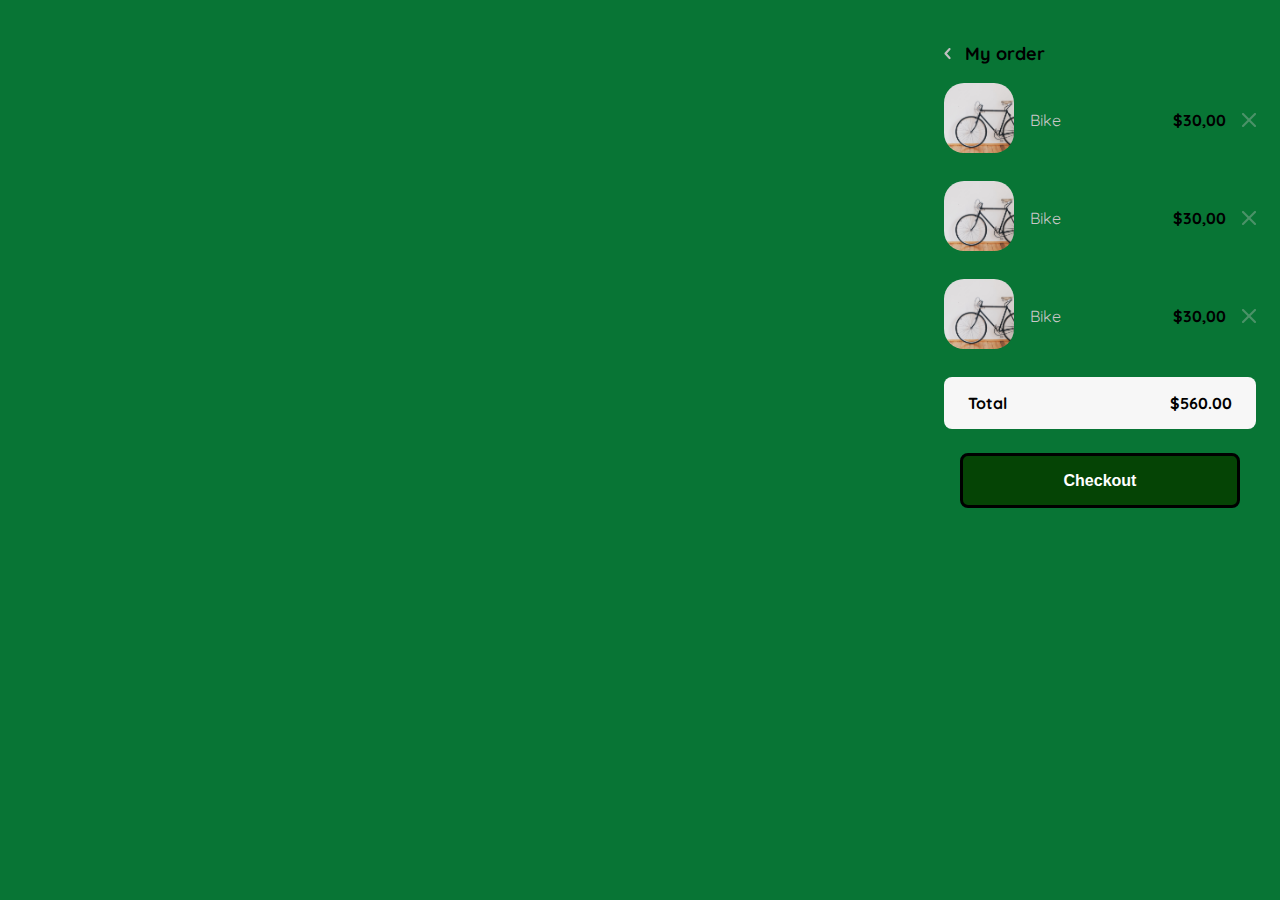
<file: shopping_cart.html>
<!DOCTYPE html>
<html lang="en">
  <head>
    <meta charset="UTF-8" />
    <meta http-equiv="X-UA-Compatible" content="IE=edge" />
    <meta name="viewport" content="width=device-width, initial-scale=1.0" />
    <link rel="preconnect" href="https://fonts.googleapis.com" />
    <link rel="preconnect" href="https://fonts.gstatic.com" crossorigin />
    <link
      href="https://fonts.googleapis.com/css2?family=Quicksand:wght@300;500;700&display=swap"
      rel="stylesheet"
    />
    <link rel="shortcut icon" href="./logos/favicon_bota_fora.svg" type="img" />
    <title>Shopping cart</title>
    <style>
      :root {
        --white: #ffffff;
        --black: #000000;
        --very-light-pink: #c7c7c7;
        --text-input-field: #f7f7f7;
        --hospital-green: #acd9b2;
        --sm: 14px;
        --md: 16px;
        --lg: 18px;
      }
      body {
        font-family: "Quicksand", sans-serif;
        margin: 0;
        background: rgb(8, 117, 53);
      }
      .product-detail {
        width: 360px;
        padding: 24px;
        position: absolute;
        right: 0;
        box-sizing: border-box;
      }
      .title-container{
        display: flex;
      }
      .title-container img{
        transform: rotate(180deg);
        margin-right: 14px;
      }
      .title {
        font-size: var(--lg);
        font-weight: bold;
      }
      .order {
        display: grid;
        grid-template-columns: auto 1fr;
        gap: 16px;
        align-items: center;
        background-color: var(--text-input-field);
        border-radius: 8px;
        margin-bottom: 24px;
        padding: 0 24px;
      }
      .order p:nth-child(1) {
        display: flex;
        flex-direction: column;
      }
      .order p:nth-child(2) {
        text-align: end;
        font-weight: bold;
      }
      .order p span:nth-child(1) {
        font-size: var(--md);
        font-weight: bold;
      }

      .shopping-cart {
        display: grid;
        grid-template-columns: auto 1fr auto auto;
        gap: 16px;
        margin-bottom: 24px;
        align-items: center;
      }
      .shopping-cart figure {
        margin: 0;
      }
      .shopping-cart figure img {
        width: 70px;
        height: 70px;
        border-radius: 20px;
        object-fit: cover;
      }
      .shopping-cart p:nth-child(2) {
        color: var(--very-light-pink);
      }
      .shopping-cart p:nth-child(3) {
        font-size: var(--md);
        font-weight: bold;
      }
      .primary-button {
        background-color: rgb(5, 68, 5);
        border-radius: 8px;
        border: 3px solid black;
        color: var(--white);
        width: 90%;
        cursor: pointer;
        font-size: var(--md);
        font-weight: bold;
        height: 55px;
      }

      .image {
        display: flex;
        justify-content: center;
      }

      @media (max-width: 640px) {
        .product-detail {
          width: 100%;
        }
      }
    </style>
  </head>
  <body>
    <aside class="product-detail">
      <div class="title-container">
        <img src="./icons/flechita.svg" alt="arrow" />
        <p class="title">My order</p>
      </div>
      <div class="my-order-content">
        <div class="shopping-cart">
          <figure><img src="./assets/bike.jpeg" alt="bike" /></figure>
          <p>Bike</p>
          <p>$30,00</p>
          <img src="./icons/icon_close.png" alt="" />
        </div>

        <div class="shopping-cart">
          <figure><img src="./assets/bike.jpeg" alt="bike" /></figure>
          <p>Bike</p>
          <p>$30,00</p>
          <img src="./icons/icon_close.png" alt="" />
        </div>

        <div class="shopping-cart">
          <figure><img src="./assets/bike.jpeg" alt="bike" /></figure>
          <p>Bike</p>
          <p>$30,00</p>
          <img src="./icons/icon_close.png" alt="" />
        </div>
        <div class="order">
          <p>
            <span>Total</span>
          </p>
          <p>$560.00</p>
        </div>
        <div class="image">
          <button class="primary-button">Checkout</button>
        </div>
      </div>
    </aside>
  </body>
</html>
</file>
